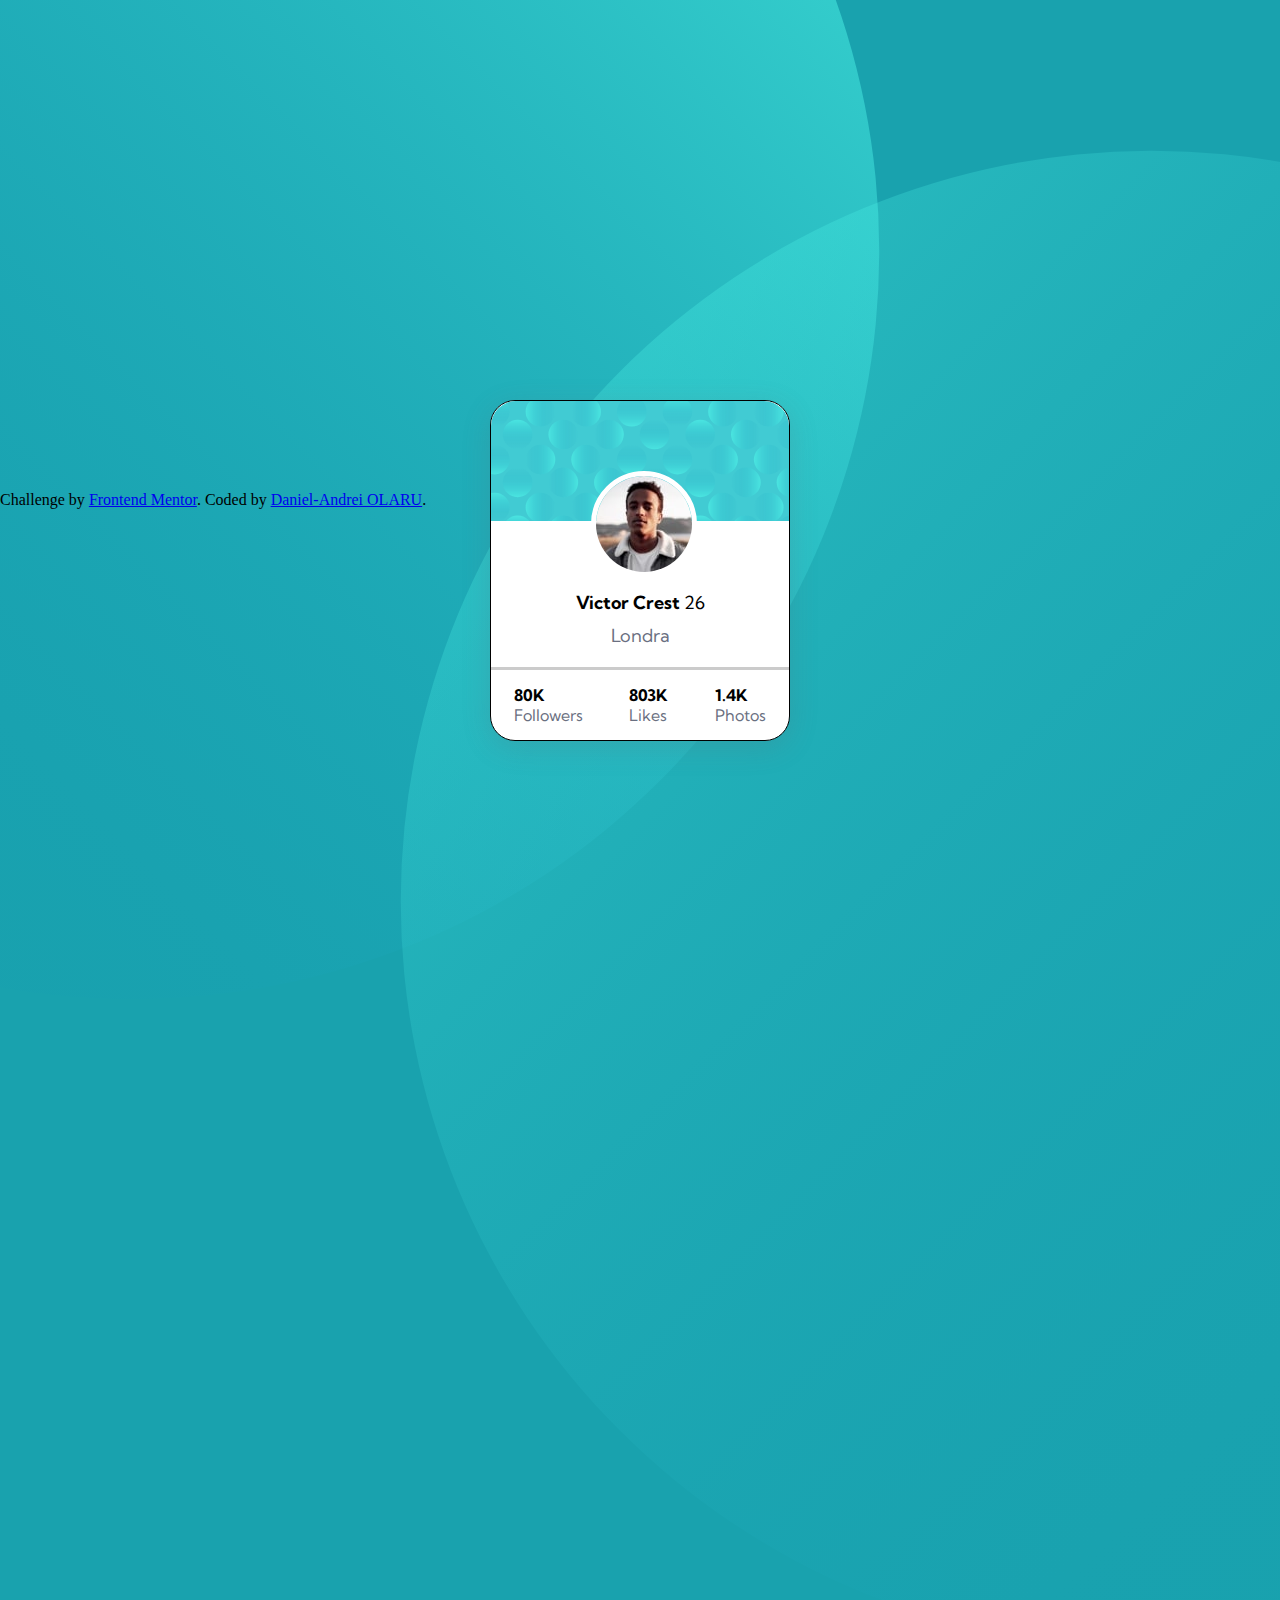
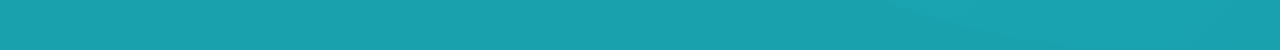
<file: 06.05-miniProject/index.html>
<!DOCTYPE html>
<html lang="en">
  <head>
    <meta charset="UTF-8" />
    <meta name="viewport" content="width=device-width, initial-scale=1.0" />

    <link
      rel="icon"
      type="image/png"
      sizes="32x32"
      href="./images/favicon-32x32.png"
    />
<link rel="stylesheet" href="style.css">
<link rel="preconnect" href="https://fonts.googleapis.com">
<link rel="preconnect" href="https://fonts.gstatic.com" crossorigin>
<link href="https://fonts.googleapis.com/css2?family=Kumbh+Sans:wght@400;700&display=swap" rel="stylesheet">
    <title>Frontend Mentor | Profile card component</title>
  </head>
  <body>
    <img class="top_bg" src="./images/bg-pattern-top.svg" >
    <div class="card">
      <div class="card_header">
        <!-- container with background -->
      </div>
      <div class="card_user">
        <!-- container with profile photo and info -->
        <img
          class="card_user_photo"
          src="./images/image-victor.jpg"
          alt="profile_photo"
        />
        <p class="card_user_name"><span><b>Victor Crest</b></span> 26</p>
        <p class="card_location">Londra</p>
      </div>
      <div class="card_stats">
        <!-- container with status -->
        <div class="card_follow">
          <p class="card_title"><b>80K</b></p>
          <p class="card_text">Followers</p>
        </div>
        <div class="likes">
          <p class="card_title"><b>803K</b></p>
          <p class="card_text">Likes</p>
        </div>
        <div class="photo">
          <p class="card_title"><b>1.4K</b></p>
          <p class="card_text">Photos</p>
        </div>
      </div>
    </div>
    <div class="attribution">
      Challenge by
      <a href="https://www.frontendmentor.io?ref=challenge" target="_blank"
        >Frontend Mentor</a
      >. Coded by <a href="#">Daniel-Andrei OLARU</a>.
    </div>
    <img class="bot_bg" src="./images/bg-pattern-bottom.svg" >
  </body>
</html>
</file>
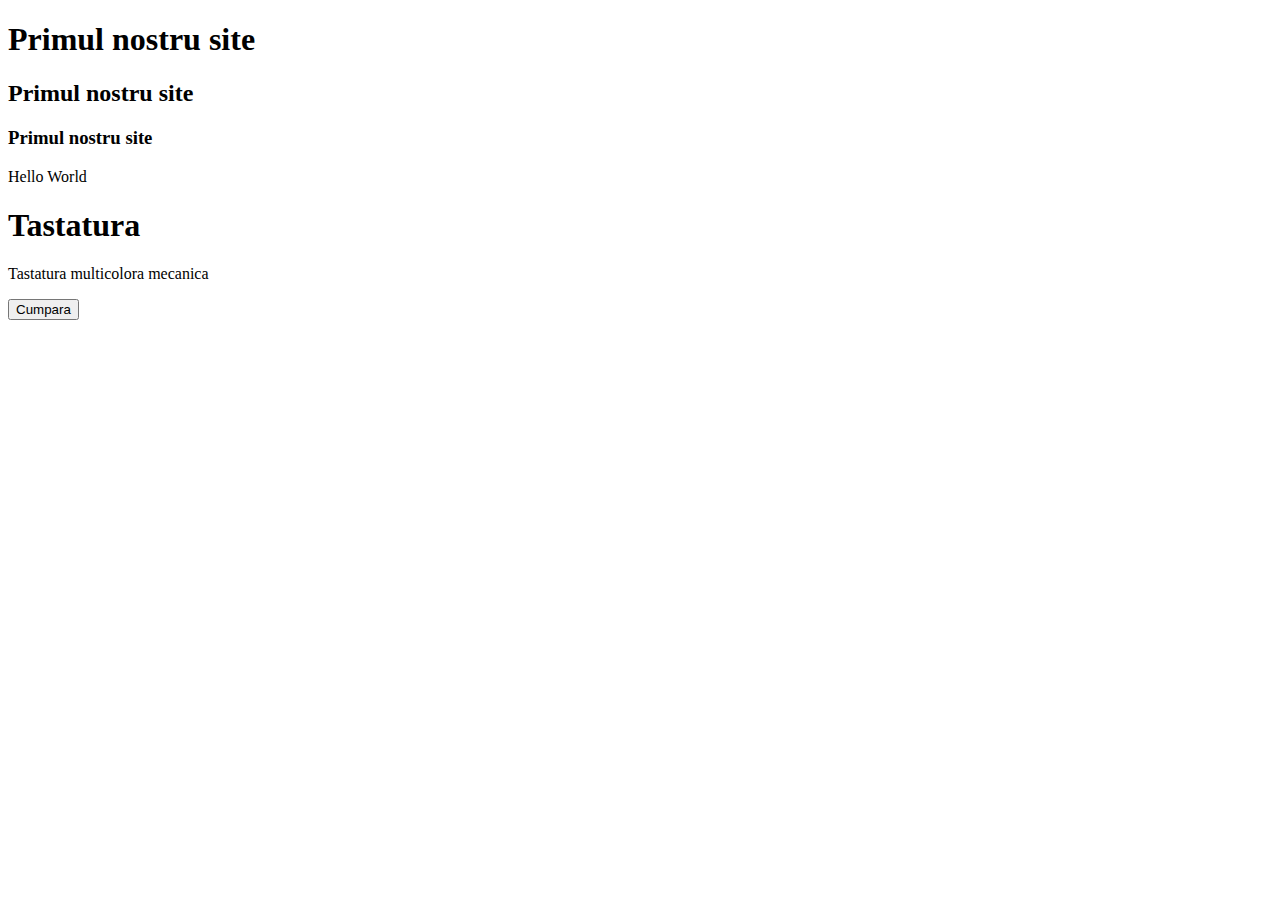
<file: 11.04.2023/index.html>
<!DOCTYPE html>
<html>
<body>
    <head>
        <title>INDEX PAGE</title>
    </head>
    <h1>Primul nostru site</h1>
    <h2>Primul nostru site</h2>
    <h3>Primul nostru site</h3>
    <p>Hello World</p>

    <section> 
        <h1>Tastatura</h1>
        <p>Tastatura multicolora mecanica</p>
        <button>Cumpara</button>
    </section>
</body>
</html>
</file>
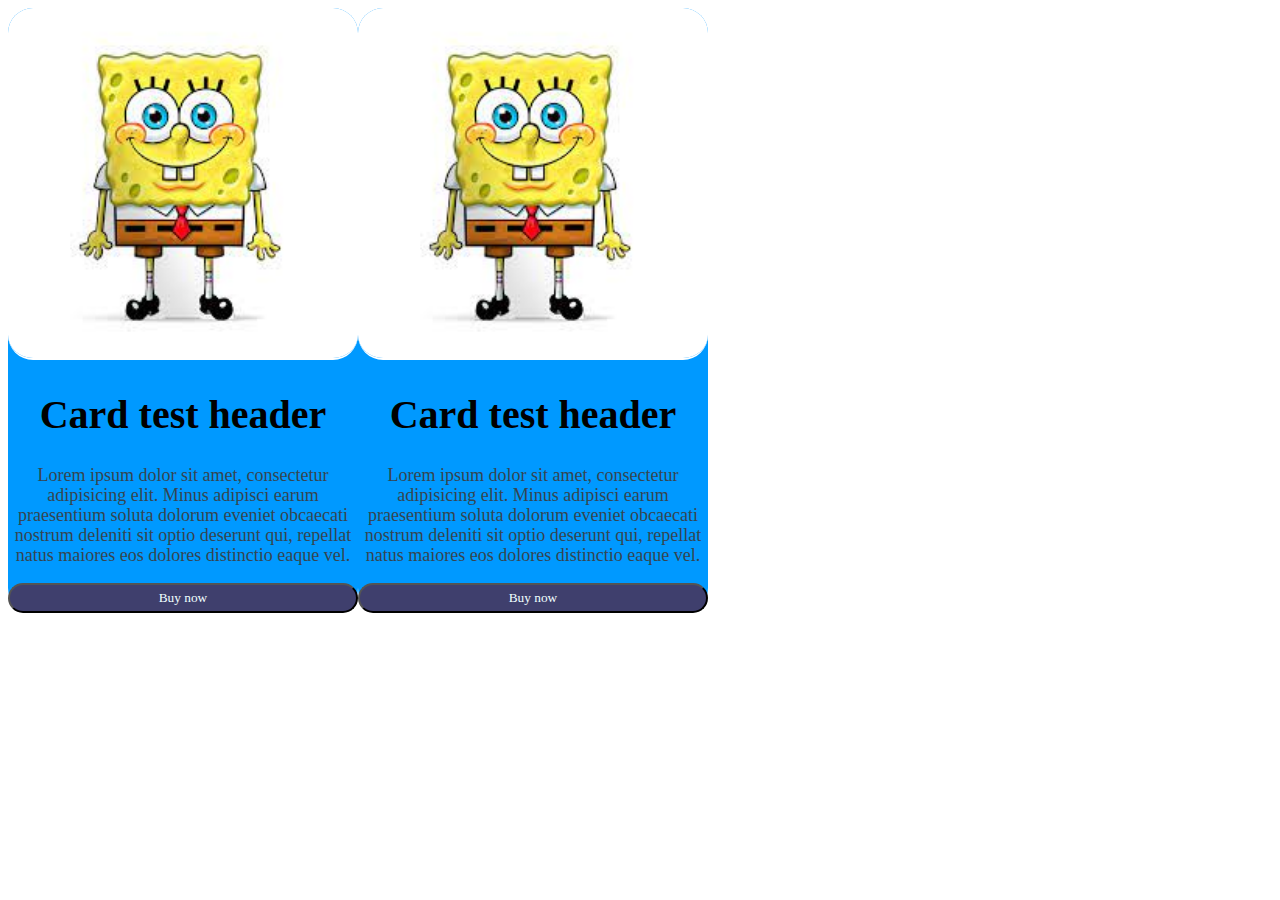
<file: 26.04.2023/index.html>
<!DOCTYPE html>
<html lang="en">
  <head>
    <meta charset="UTF-8" />
    <meta http-equiv="X-UA-Compatible" content="IE=edge" />
    <meta name="viewport" content="width=device-width, initial-scale=1.0" />
    <title>Document</title>
    <link rel="stylesheet" href="style.css" />
  </head>
  <body>
    <div class="container">
      <div class="card">
      <img src="./descărcare.jfif" alt="Cart_image" class="card_img" />
      <h1 class="card_title">Card test header</h1>
      <p class="card_text">
        Lorem ipsum dolor sit amet, consectetur adipisicing elit. Minus adipisci
        earum praesentium soluta dolorum eveniet obcaecati nostrum deleniti sit
        optio deserunt qui, repellat natus maiores eos dolores distinctio eaque
        vel.
        </p> 
      <button class="card_btn">Buy now</button>
      </div>
      <div class="card">
        <img src="./descărcare.jfif" alt="Cart_image" class="card_img" />
      <h1 class="card_title">Card test header</h1>
      <p class="card_text">
        Lorem ipsum dolor sit amet, consectetur adipisicing elit. Minus adipisci
        earum praesentium soluta dolorum eveniet obcaecati nostrum deleniti sit
        optio deserunt qui, repellat natus maiores eos dolores distinctio eaque
        vel.
        </p> 
      <button class="card_btn">Buy now</button>
    </div>
  </body>
</html>
</file>
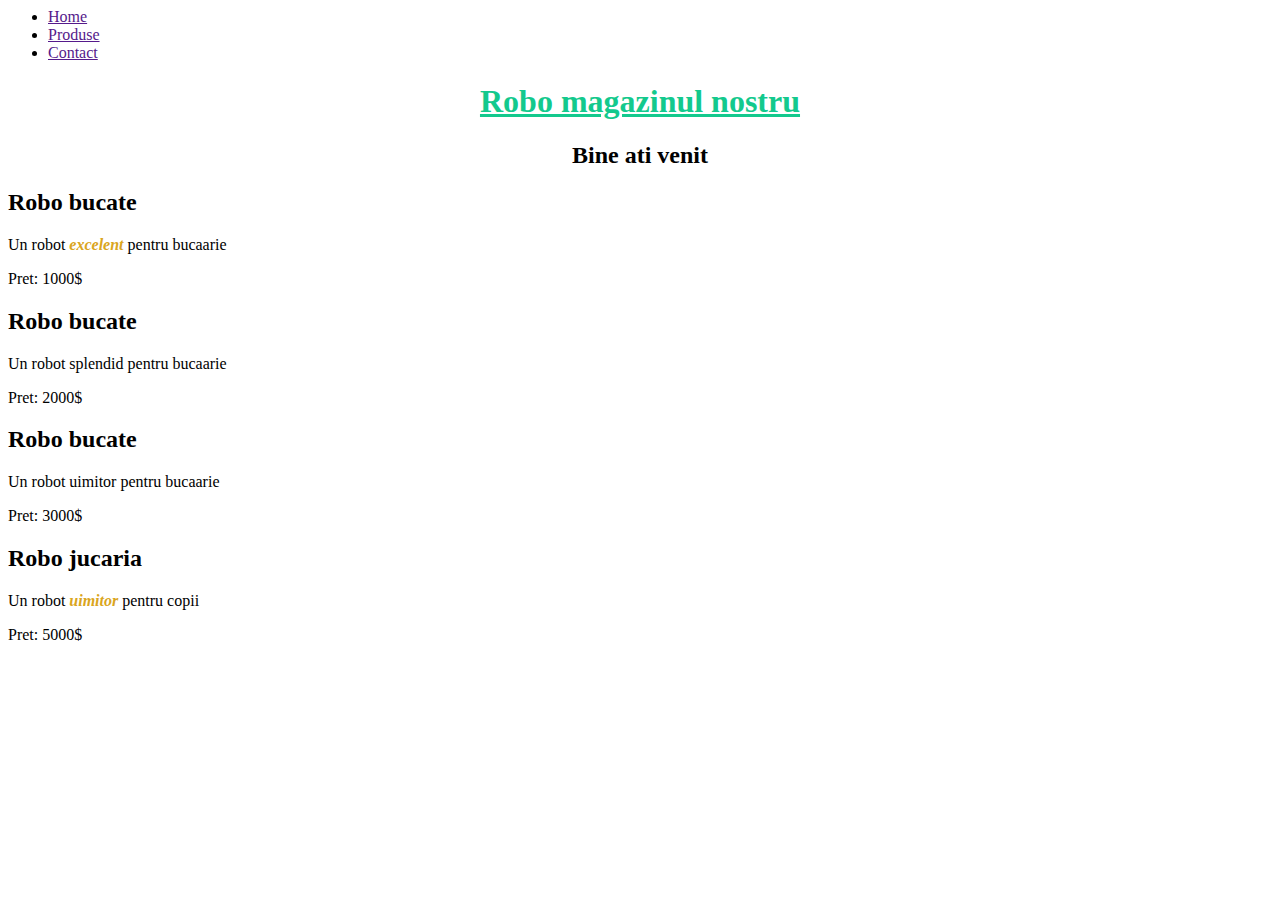
<file: 27.04.2023/index.html>
<html lang="en">
  <head>
    <meta charset="UTF-8" />
    <meta http-equiv="X-UA-Compatible" content="IE=edge" />
    <meta name="viewport" content="width=device-width, initial-scale=1.0" />
    <title>Document</title>
    <link rel="stylesheet" href=./style.css>
  </head>
  <body>
    <header>
        <ul>
            <li><a href="">Home</a></li>
            <li><a href="">Produse</a></li>
            <li><a href="">Contact</a></li>
        </ul>
        <div>
            <h1 id="id_titlu" class="titlu">Robo magazinul nostru</h1>
            <h2 class="subtitlu">Bine ati venit</h2>
        </div>
    </header>
    <section>
        <div>
            <h2 class="titlu_produse">Robo bucate</h2>
            <p>Un robot <span class="highlight">excelent</span> pentru bucaarie</p>
            <span>Pret: <span>1000$</span></span>
        </div>
        <div>
            <h2 class="titlu_produse">Robo bucate</h2>
            <p>Un robot <span>splendid</span> pentru bucaarie</p>
            <span>Pret: <span>2000$</span></span>
        </div>
        <div>
            <h2 class="titlu_produse">Robo bucate</h2>
            <p>Un robot <span>uimitor</span> pentru bucaarie</p>
            <span>Pret: <span>3000$</span></span>
        </div>
    </section>
    <section class="prudse_discount">
        <h2 class="titlu_produse">Robo jucaria</h2>
        <p>Un robot <span class="highlight">uimitor</span> pentru copii</p>
        <span>Pret: <span>5000$</span></span>
    </section>
  </body>
</html>
</file>
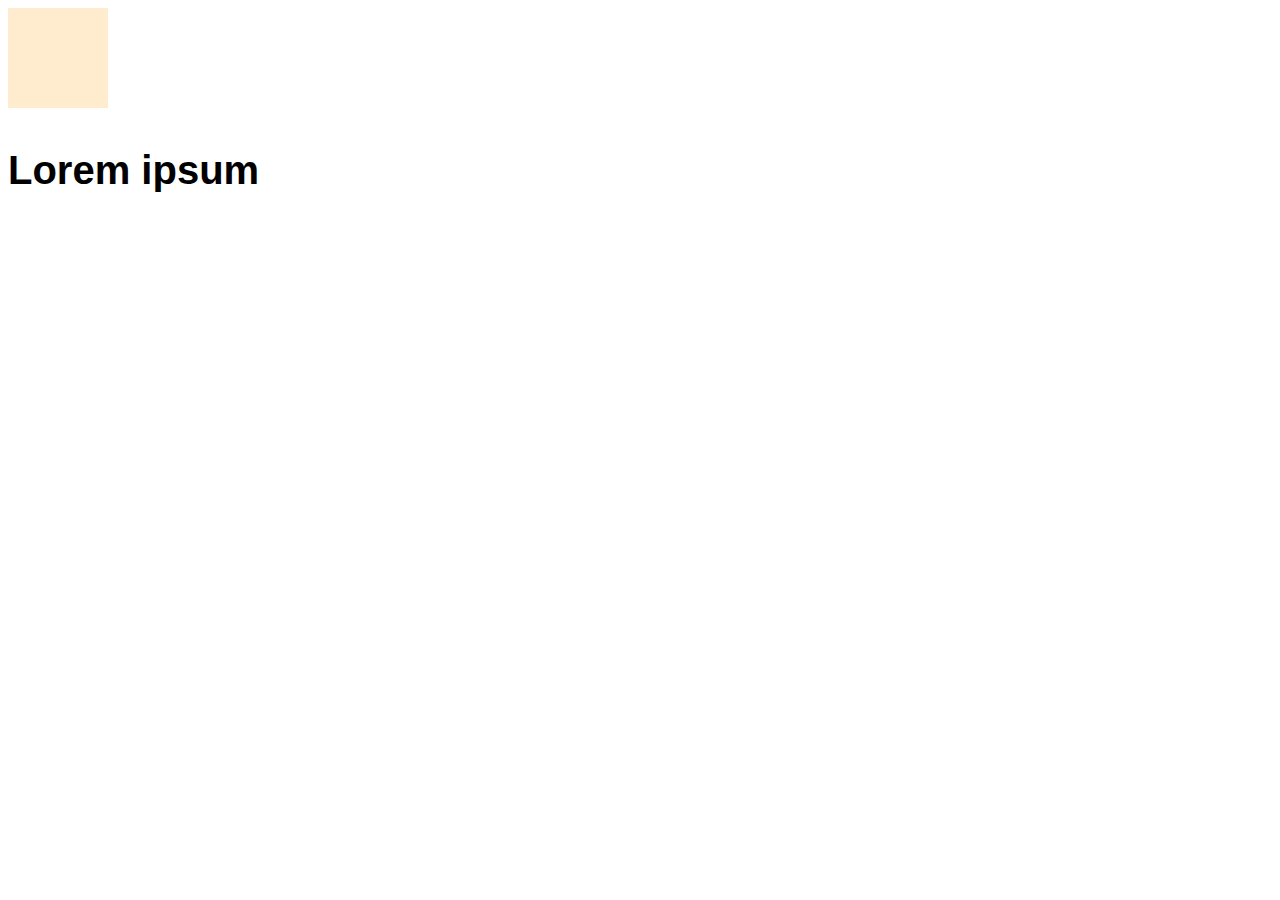
<file: 16.05.2023/transform/transition/index.html>
<!DOCTYPE html>
<html lang="en">
<head>
    <meta charset="UTF-8">
    <meta http-equiv="X-UA-Compatible" content="IE=edge">
    <meta name="viewport" content="width=device-width, initial-scale=1.0">
    <title>Document</title>
</head>
<body>
    <style>
 .transition{
    width: 100px;
    height: 100px;
    background-color: blanchedalmond;
/* transition-property: widht;
transition-duration: 1s;
transition-delay: 0.5s;
transition-timing-function: ease-in; */
transition: width 2s ease-out 1s, height 2s ease-in 1s, background-color 0.5 ease-in;
 }
 .transition:hover{
    cursor: pointer;
    background-color: aqua;
    width: 200px;
    height: 200px;
 }
 .text-transition{
font-family: 'Trebuchet MS', 'Lucida Sans Unicode', 'Lucida Grande', 'Lucida Sans', Arial, sans-serif;
font-size: 40px;
font-weight:900;
transition: color 0.2s, font-size 0.2s ;
 }
 .text-transition:hover{
    cursor: pointer;
    color: firebrick;
    font-size: 60px;
 }
    </style>
    <div class="transition"></div>
    <p class="text-transition">Lorem ipsum</p>
</body>
</html>
</file>
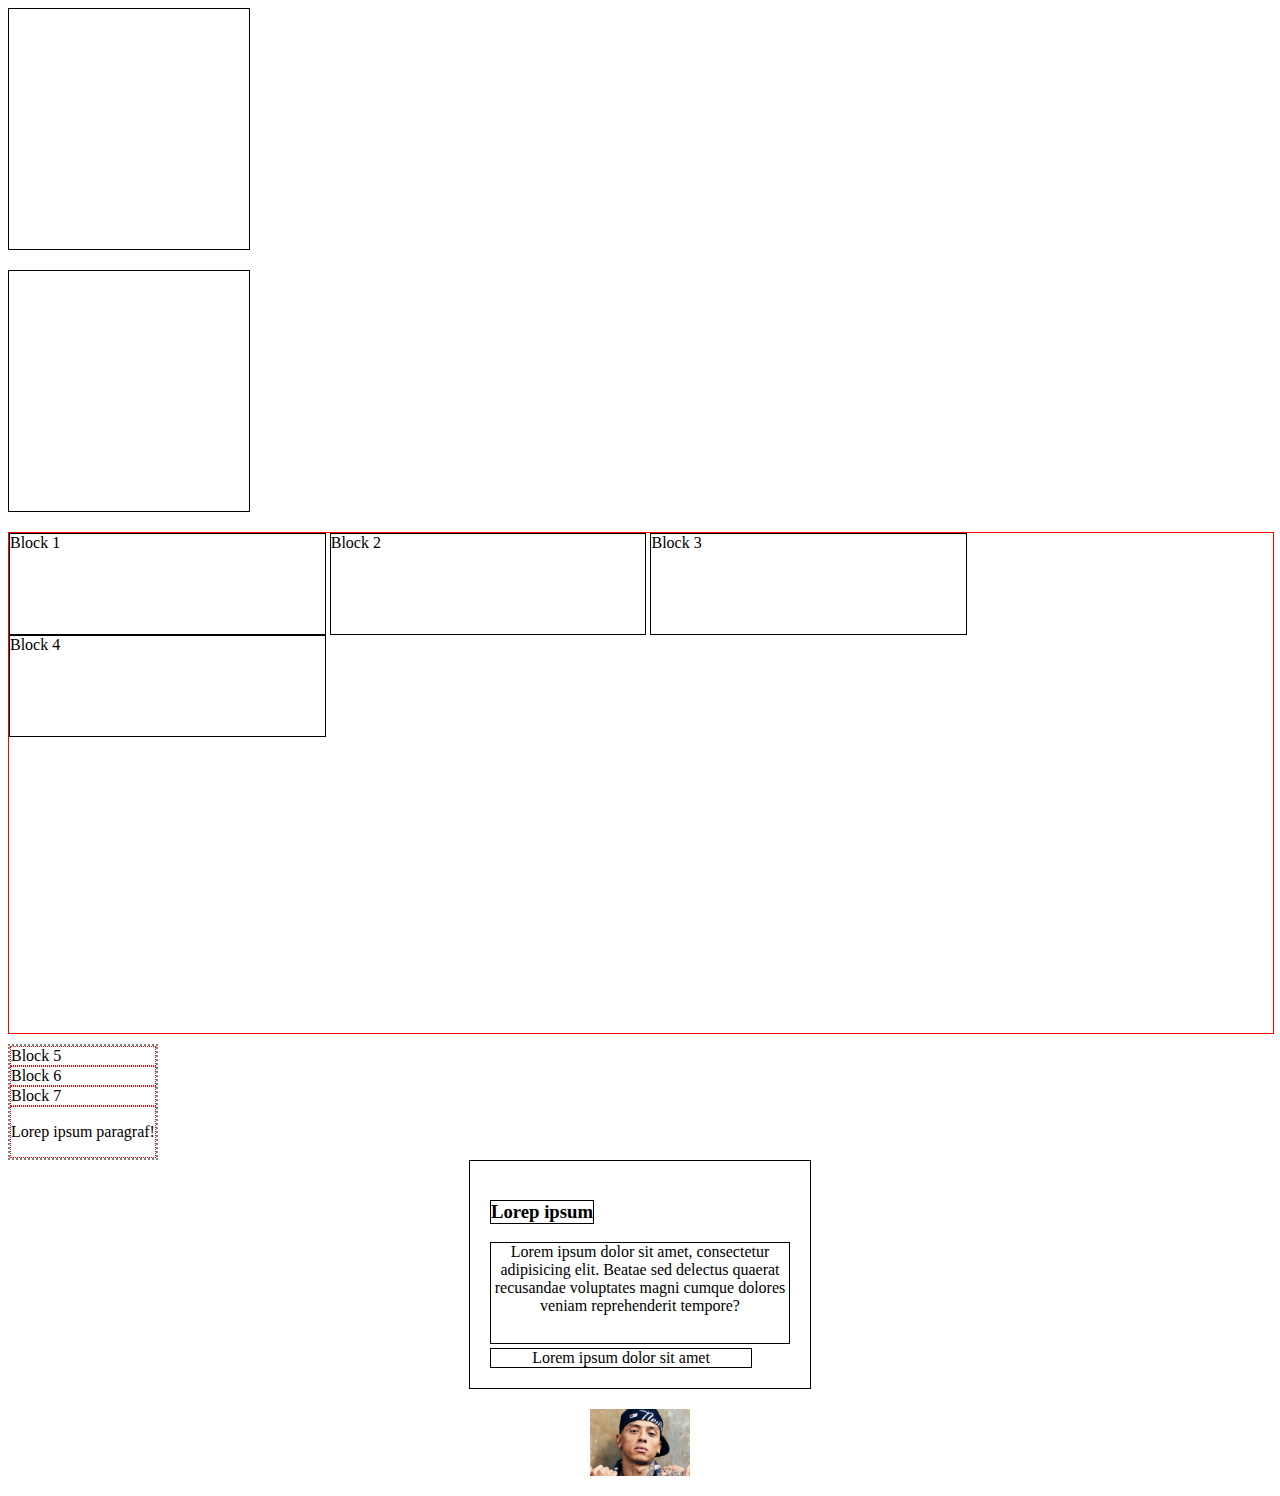
<file: 02.05.2023/boxmodel.html>
<!DOCTYPE html>
<html lang="en">
  <head>
    <meta charset="UTF-8" />
    <meta http-equiv="X-UA-Compatible" content="IE=edge" />
    <meta name="viewport" content="width=device-width, initial-scale=1.0" />
    <title>Box model</title>
  </head>
  <body>
    <style>
      section {
        width: 200px;
        height: 200px;
        border: 1px solid black;
        padding: 20px;
        margin-bottom: 20px;
      }
    </style>
    <section class="content_box"></section>
    <section class="border_box"></section>
    <style>
      .block_container {
        width: 100%;
        height: 500px;
        border: 1px solid red;
      }
      .block_container div {
        display: inline-block;
        margin-bottom: 20 px;
        width: 24.9%;
        height: 100px;
        border: 1px solid black;
      }
    </style>
    <div class="block_container">
      <div>Block 1</div>
      <div>Block 2</div>
      <div>Block 3</div>
      <div>Block 4</div>
    </div>
    <!-- dyspaly:none ( scoatere fisier) -->
    <style>
      .block_container2 {
        display: inline-block;
        border: 2px dotted gray;
        margin-top: 10px;
      }
      .block_container2 div {
        border: 1px dotted red;
      }
      .block5 {
        width: 300px;
        height: 50px;
        margin-bottom: 20px;
      }
      .block6 {
        width: 100px;
        height: 70px;
        margin-right: 10px;
      }
      .block7 {
        width: 100px;
        height: 80px;
      }
    </style>
    <div class="block_container2">
      <div class="block 5">Block 5</div>
      <div class="block 6">Block 6</div>
      <div class="block 7">Block 7</div>
      <div class="block 8">
        <p>Lorep ipsum paragraf!</p>
      </div>
    </div>
    <!-- Max width, min widht, over flow -->
    <style>
      .block_container3 {
        display: block;
        border: 1px solid black;
        width: 300px;
        padding: 20px;
        margin: 0 auto;
      }
      .block_container3 h3 {
        display: inline-block;
        border: 1px solid black;
        max-width: 150px;
        text-align: center;
      }
      .block_container3 p {
        display: inline-block;
        margin: 0;
        border: 1px solid black;
        min-width: 50px;
      }
      .block_container3 .first_paragraph {
        display: inline-block;
        height:100px ;
        margin: 0;
        border: 1px solid black;
        min-width: 50px;
        text-align: center;
        /* overflow: scroll; */
        /* overflow-x: scroll; */
        /* overflow-y: scroll; */
        overflow: auto;
      }
      .block_container3 .second_paragraph {
        border: 1px solid black;
        display: inline-block;
        min-width: 260px;
        text-align: center;
        /* visibility: hidden;-ocupa spatiul 
        dispaly: none;- sterge linia */
      }
      .central_cee {
        display: block;
        width: 100px;
        margin: 20px auto;
      }
    </style>
    <div class="block_container3">
      <div>
        <h3>Lorep ipsum</h3>
        <p class="first_paragraph">
          Lorem ipsum dolor sit amet, consectetur adipisicing elit. Beatae sed
          delectus quaerat recusandae voluptates magni cumque dolores veniam
          reprehenderit tempore?
        </p>
        <p class="second_paragraph">Lorem ipsum dolor sit amet</p>
      </div>
    </div>
    <img class="central_cee" src="central-cee.jpg" />
  </body>
</html>
</file>
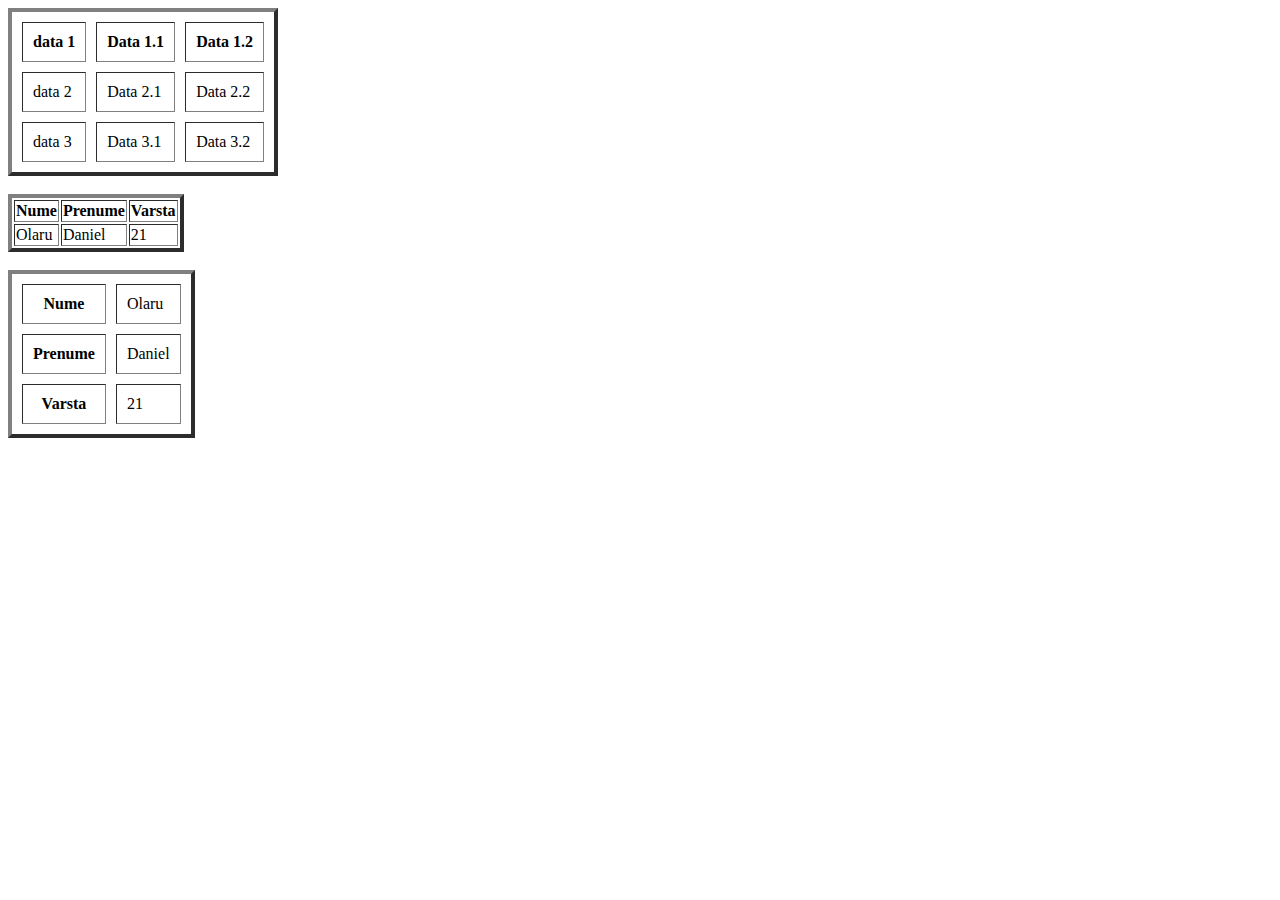
<file: 18.04.2023/table.html>
<!DOCTYPE html>

<body>
<table border="4" cellpadding="10" cellspacing="10">
    <thead>
    <th> data 1</th>
    <th>Data 1.1</th>
    <th>Data 1.2</th>
    </thead>
    <tr>
        <td> data 2</td>
        <td>Data 2.1</td>
        <td>Data 2.2</td>
        </tr>
        <tr>
            <td> data 3</td>
            <td>Data 3.1</td>
            <td>Data 3.2</td>
            </tr>
</table>
<br>
<table border="4">
    <thead>
<th>Nume</th>
<th>Prenume</th>
<th>Varsta</th>
    </thead>
    <tbody>
    <tr>
        <td>Olaru</td>
        <td>Daniel</td>
        <td>21</td>
    </tr>
</tbody>
</table>
<br>
<table border="4" cellpadding="10" cellspacing="10">
    <tr>
    <th>Nume</th>
    <td>Olaru</td>
</tr>
<tr>
    <th>Prenume</th>
    <td>Daniel</td>
</tr>
<tr>
<th>Varsta</th>
<td>21</td>
</tr>
</table>
</body>
</html>
</file>
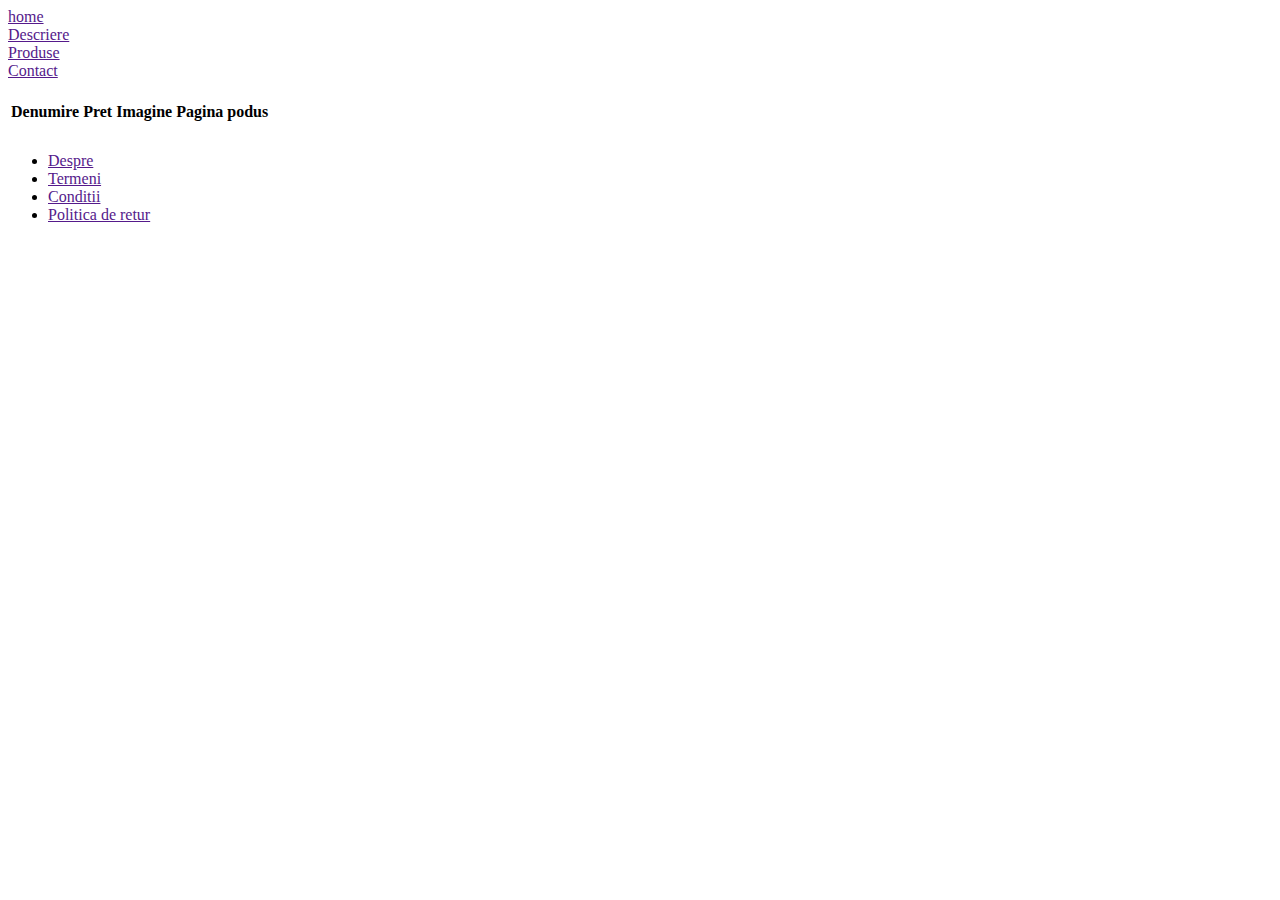
<file: 25.04.2023/Produse.html>
<!DOCTYPE html>
<head>
<meta charset="UTF-8">
<meta http-equiv="X-UA-Compatible" content="IE=edge">
</head>
<body>
        <header>
            <nav>
                <li>
                    <a href="">home</a>
                </li>
                <li>
                    <a href="">Descriere</a>
                </li>
                <li>
                    <a href="">Produse</a>
                </li>
                <li>
                    <a href="">Contact</a>
                </li>
            </nav>
            </header>
            <div>
                <h2></h2>
                <p></p>
            </div>
            <table>
                <thead>
                    <tr>
                        <th>Denumire</th>
                        <th>Pret</th>
                        <th>Imagine</th>
                        <th>Pagina podus</th>
                    </tr>
                </thead>
                <tbody>
                    <tr>
                        <td></td>
                        <td></td>
                        <td></td>
                        <td></td>
                        <td></td>
                    </tr>
                    <tr>
                        <td></td>
                        <td></td>
                        <td></td>
                        <td></td>
                        <td></td>
                    </tr>
                    <tr>
                        <td></td>
                        <td></td>
                        <td></td>
                        <td></td>
                        <td></td>
                    </tr>
                    
                </tbody>
            </table>
            <footer>
                <ul>
                    <li>
                        <a href="">Despre</a>
                    </li>
                    <li>
                        <a href="">Termeni</a>
                    </li>
                    <li>
                        <a href="">Conditii</a>
                    </li>
                    <li>
                        <a href="">Politica de retur</a>
                    </li>
                </ul>
                </footer>
            </body>
            </html>
</file>
<file: 06.05-miniProject/style.css>
/* font-size: 18px */
/* Dark cyan: hsl(185, 75%, 39%)
Very dark desaturated blue: hsl(229, 23%, 23%)
Dark grayish blue: hsl(227, 10%, 46%) - culoare pentru text
Dark gray: hsl(0, 0%, 59%) */
*{
    margin: 0px;
    padding: 0px;
    box-sizing: border-box;
    -ms-layout-grid: 1440px;
}
body{
  background-color: hsl(185, 75%, 39%)
}
.card{
    position: relative;
    font-family:"Kumbh Sans";
    border: 1px solid black;
    width: 300px;
    height: auto;
    margin: 100px auto 50px auto;
    border-radius: 25px;
    box-shadow: rgba(100, 100, 111, 0.2) 0px 7px 29px 0px;
    top: 300px;
    left: 0;
    right: 0;
    margin-left: auto;
    margin-right: auto;
    background-color: white;
}
.card_header{
    background-image: url(./images/bg-pattern-card.svg);
    height: 120px;
    border-radius: 25px 25px 0px 0px;
}

.card_user{
    position: relative;
    padding-top: 70px;
    text-align: center;
    font-size: 18px;
}
.card_location{
    color: hsl(227, 10%, 46%);
    margin-top: 10px;
    padding-bottom: 20px;
}
.card_user_photo{
    position: absolute;
    border-radius: 100px;
    top: -50px;
    left: 100px;
    border: 5px solid white;
}
.card_stats {
    display:flex;
    flex-wrap: wrap;
    justify-content: space-around; 
    padding-top: 15px;
    padding-bottom: 15px;
    border-top:inset rgba(255, 255, 255, 0.623)
}
.card_text{
    color: hsl(227, 10%, 46%);
}
.top_bg{
position: absolute;
top: -500px;
left: -620px;
width: 1500px;
z-index: -1;


}
.bot_bg{
    position: absolute;
bottom: -750px;
right: -620px;
width: 1500px;
z-index: -1;
}
</file>
<file: 26.04.2023/style.css>
.container {
  display: flex;
  gap: 20 px;
}
.card {
  background-color: rgb(0, 153, 255);
  width: 350px;
  border-radius: 25px;
  transition: ease-in-out 0.5s;
  
}
.card:hover{
    transition: ease-in-out 0.5s;
    scale: 1.2;
}
.card_img {
  width: 350px;
  border-bottom: solid 2px white;
  border-radius: 25px;
  
}

.card_title {
  color: w;
  font-size: 40px;
  font-family: Cambria, Cochin, Georgia, Times, "Times New Roman", serif;
  font-weight: 4000;
  text-align: center;
}
.card_text {
  font-size: 18px;
  font-family: "Times New Roman", Times, serif;
  font-weight: 400;
  color: #36454f;
  line-height: 20px;
  text-align: center;
}
.card_btn {
  width: 350px;
  height: 30px;
  color: azure;
  background-color: rgb(63, 63, 109);
  cursor: pointer;
  font-family: "Times New Roman", Times, serif;
  border-radius: 25px;
  transition: ease-in-out 0.5s;
}
.card_btn:hover{
    background-color: red;
    color: yellow;
    scale: 1.1;
    transition: ease-in-out 0.5s;
}
</file>
